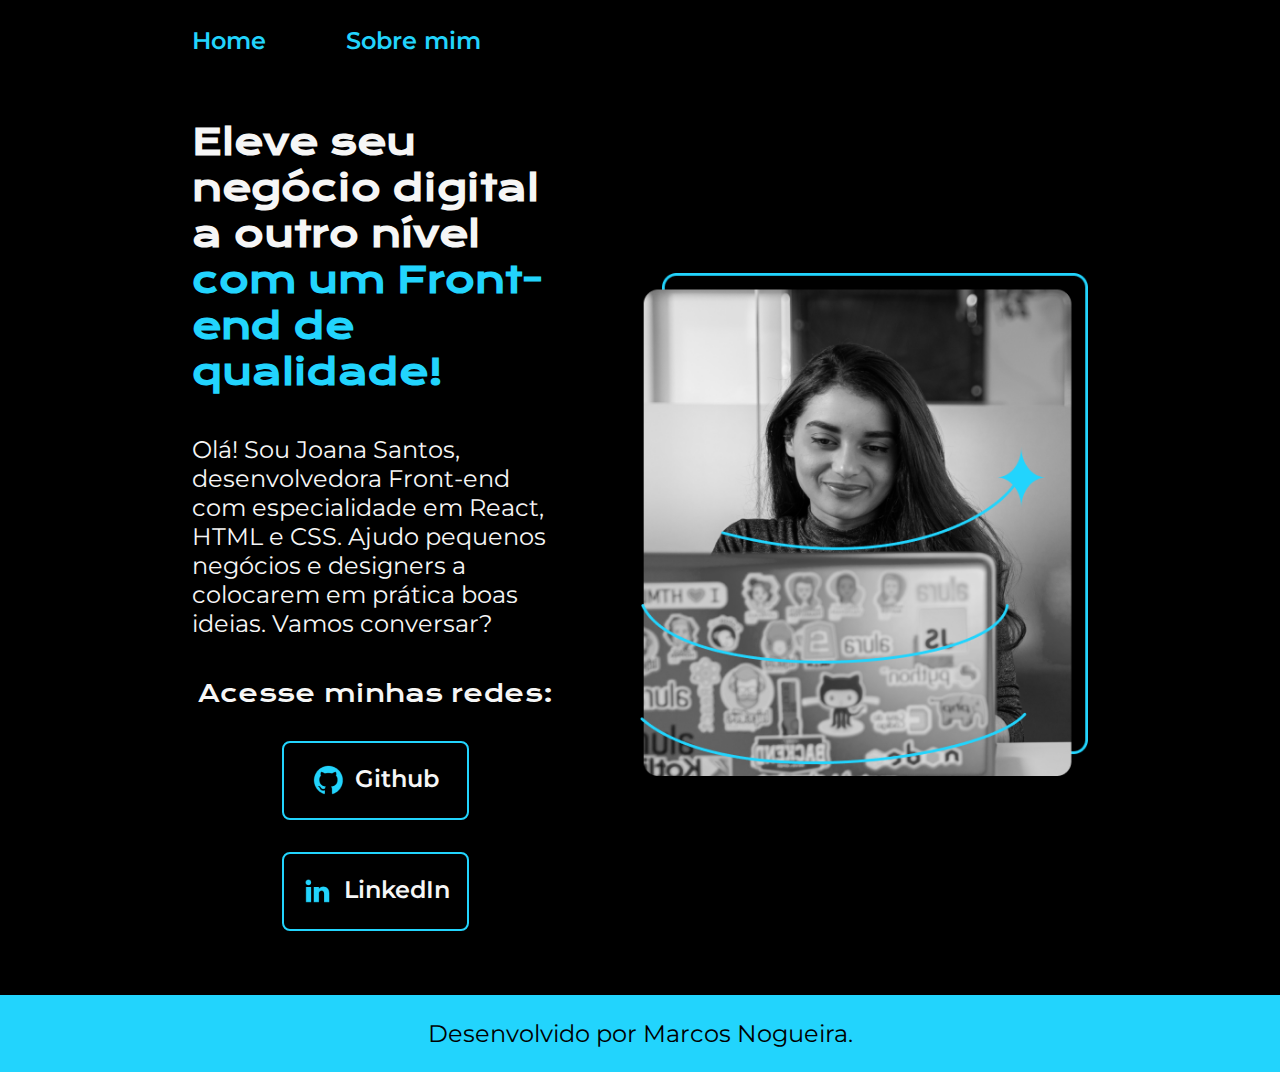
<file: index.html>
<!DOCTYPE html>
<html lang="pt-br">

<head>
    <meta charset="UTF-8">
    <meta http-equiv="X-UA-Compatible" content="IE=edge">
    <meta name="viewport" content="width=device-width, initial-scale=1.0">
    <title>Portifolio</title>
    <link rel="stylesheet" href="./styles/style.css">
</head>

<body>
    <header class="cabecalho">
        <nav class="cabecalho__menu">
            <a class="cabecalho__menu__link" href="index.html">Home</a>
            <a class="cabecalho__menu__link" href="about.html">Sobre mim</a>
        </nav>
    </header>
    <main class="apresentacao">
        <section class="apresentacao__conteudo">
            <h1 class="apresentacao__conteudo__titulo">Eleve seu negócio digital a outro nível<strong 
            class="titulo-destaque"> com um Front-end de qualidade!
            </strong></h1>
            <p class="apresentacao__conteudo__texto">Olá! Sou Joana Santos, desenvolvedora
            Front-end com especialidade em React, HTML e
            CSS. Ajudo pequenos negócios e designers a
            colocarem em prática boas ideias. Vamos
            conversar?</p>
            <div class="apresentacao__links">
                <h2 class="apresentacao__links__subtitulo">Acesse minhas redes:</h2>
                <a class="apresentacao__links__link" href="https://github.com/"> <img src="./assets/github.png" alt="Logo do Github">Github</a>
                <a class="apresentacao__links__link" href="https://linkedin.com/"> <img src="./assets/linkedin.png" alt="Logo do LinkedIn">LinkedIn</a>
            </div>
        </section>
        <img class="apresentacao__imagem" src="./assets/Imagem.png" alt="Foto da Joana Santos programando">
    </main>
    <footer class="rodape">
        <p>Desenvolvido por Marcos Nogueira.</p>
    </footer>
</body>

</html>
</file>
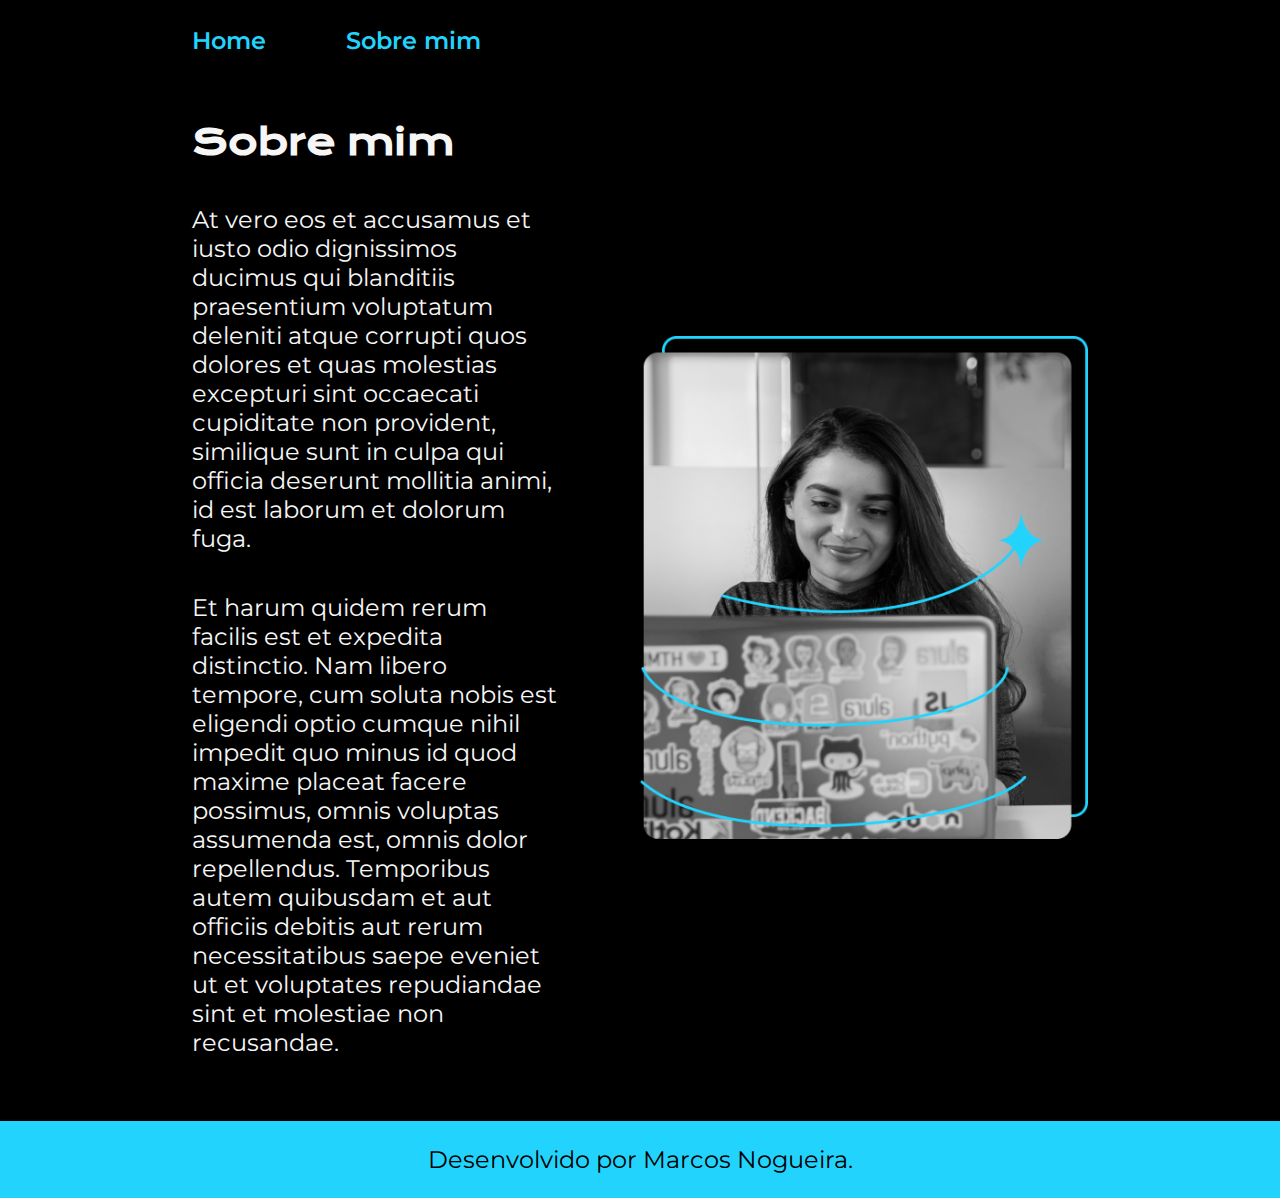
<file: about.html>
<!DOCTYPE html>
<html lang="pt-br">
<head>
    <meta charset="UTF-8">
    <meta name="viewport" content="width=device-width, initial-scale=1.0">
    <title>Sobre mim</title>
    <link rel="stylesheet" href="./styles/style.css">
</head>
<body>
    <header class="cabecalho">
        <nav class="cabecalho__menu">
            <a class="cabecalho__menu__link" href="index.html">Home</a>
            <a class="cabecalho__menu__link" href="about.html">Sobre mim</a>
        </nav>
    </header>
    <main class="apresentacao">
        <section class="apresentacao__conteudo">
            <h1 class="apresentacao__conteudo__titulo">Sobre mim</h1>
            <p class="apresentacao__conteudo__texto">At vero eos et accusamus et iusto odio dignissimos ducimus qui blanditiis praesentium voluptatum deleniti atque corrupti quos dolores et quas molestias excepturi sint occaecati cupiditate non provident, similique sunt in culpa qui officia deserunt mollitia animi, id est laborum et dolorum fuga.</p>
            <p class="apresentacao__conteudo__texto">Et harum quidem rerum facilis est et expedita distinctio. Nam libero tempore, cum soluta nobis est eligendi optio cumque nihil impedit quo minus id quod maxime placeat facere possimus, omnis voluptas assumenda est, omnis dolor repellendus. Temporibus autem quibusdam et aut officiis debitis aut rerum necessitatibus saepe eveniet ut et voluptates repudiandae sint et molestiae non recusandae.</p>
        </section>
        <img class="apresentacao__imagem" src="./assets/Imagem.png" alt="Foto da Joana Santos programando">
    </main>
    <footer class="rodape">
        <p>Desenvolvido por Marcos Nogueira.</p>
    </footer>
</body>
</html>
</file>
<file: styles/style.css>
@import url('https://fonts.googleapis.com/css2?family=Krona+One&family=Montserrat:wght@400;600&display=swap');

:root{
    --cor-primaria: #000000;
    --cor-secundaria: #F6F6F6;
    --cor-terciaria: #22D4FD;
    --cor-hover:#272727;

    --fonte-primaria: 'Krona One', sans-serif;
    --fonte-secundaria: 'Montserrat', sans-serif;
}
*{
    margin: 0;
    padding: 0;
}

body{
    box-sizing: border-box;
    background-color: var(--cor-primaria);
    color: var(--cor-secundaria);
}

.cabecalho{
    padding: 2% 0% 0% 15%;
}

.cabecalho__menu{
    display: flex;
    gap: 80px;
    
}

.cabecalho__menu__link{
    font-family: var(--fonte-secundaria);
    font-size: 1.5rem;
    font-weight: 600;
    color: var(--cor-terciaria);
    text-decoration: none;
}

.apresentacao{
    padding: 5% 15%;
    display: flex;
    align-items: center;
    justify-content: space-between;
    gap: 82px;
}
.apresentacao__conteudo{
    width: 50%;
    display: flex;
    flex-direction: column;
    gap: 40px;
}

.apresentacao__conteudo__titulo{
    font-size: 2.25rem;
    font-family: var(--fonte-primaria);
}

.titulo-destaque{
    color: var(--cor-terciaria);
}

.apresentacao__conteudo__texto{
    font-size: 1.5rem;
    font-family: var(--fonte-secundaria);
}

.apresentacao__links{
    display: flex;
    justify-content: space-between;
    flex-direction: column;
    justify-content: space-between;
    align-items: center;
    gap: 32px;
}

.apresentacao__links__subtitulo{
    font-family: var(--fonte-primaria);
    font-weight: 400;
    font-size: 1.5rem;
}

.apresentacao__links__link{
    display: flex;
    justify-content: center;
    gap: 10px;
    border: 2px solid var(--cor-terciaria);
    width: 50%;
    text-align: center;
    border-radius: 8px;
    font-size: 1.5rem;
    font-weight: 600;
    padding: 21.5px 0;
    text-decoration: none;
    color: var(--cor-secundaria);
    font-family: 'Montserrat', sans-serif;
}

.apresentacao__links__link:hover{
    background-color: var(--cor-hover);
}

.apresentacao__imagem{
    width: 50%;
}

.rodape{
    color: var(--cor-primaria);
    background-color: var(--cor-terciaria);
    padding: 24px;
    text-align: center;
    font-family: var(--fonte-secundaria);
    font-size: 1.5rem;
    font-weight: 400;
}

@media (max-width: 1200px){
    .cabecalho{
        padding: 10%;
    }
    .cabecalho__menu{
        justify-content: center;
    }
    .apresentacao{
        flex-direction: column-reverse;
        padding: 5%;
    }
    .apresentacao__conteudo{
        width: auto;
    }
}
</file>
